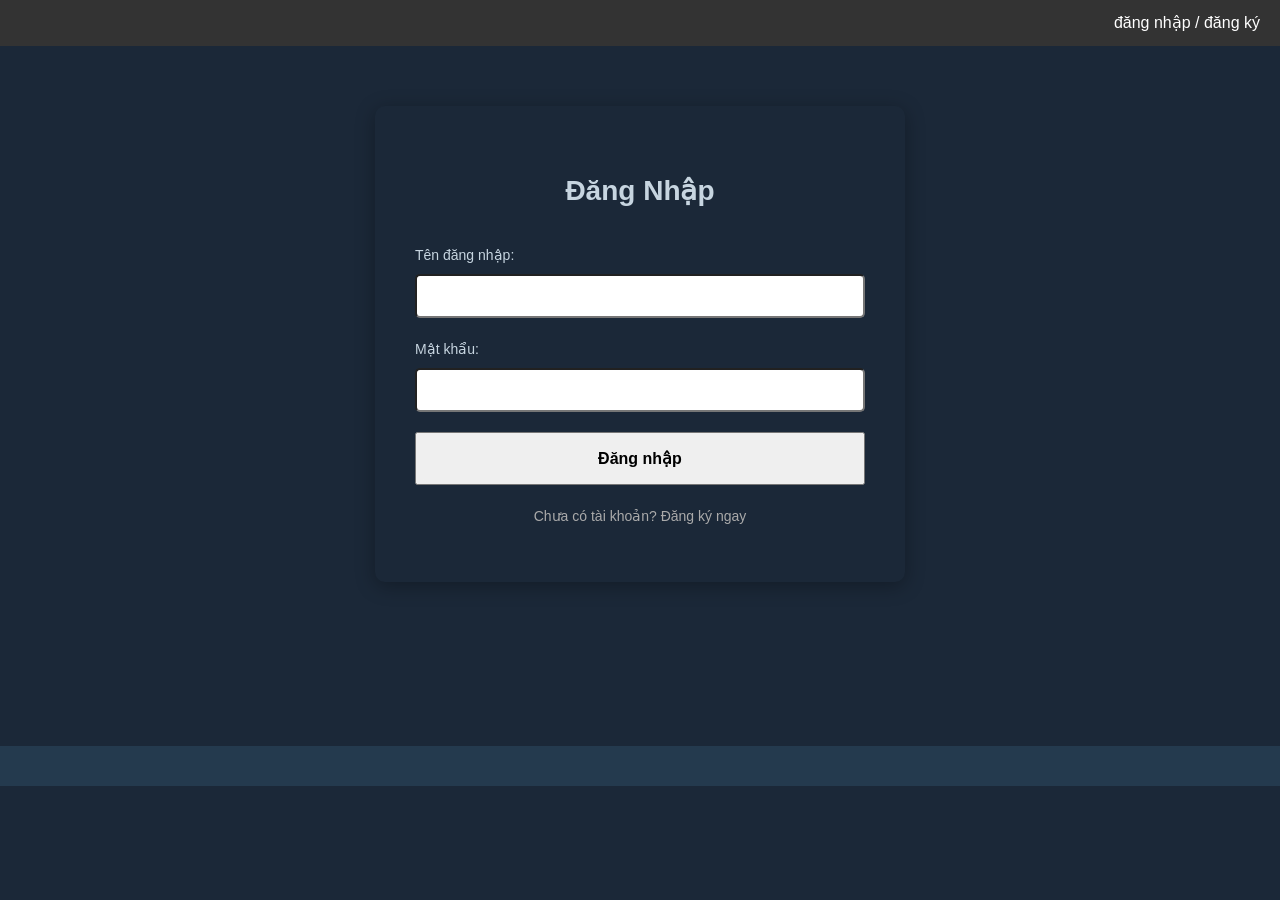
<file: login.html>
<!DOCTYPE html>
<html lang="vi">
<head>
    <meta charset="UTF-8">
    <meta name="viewport" content="width=device-width, initial-scale=1.0">
    <title>Đăng Nhập & Đăng Ký</title>
    <link rel="stylesheet" href="style.css">
    <style>
        body { background-color: #1b2838; color: #c7d5e0; }
        .game-card { background: rgba(0, 0, 0, 0.3); transition: transform 0.2s; }
        .game-card:hover { transform: scale(1.05); background: rgba(42, 71, 94, 0.6); }
        .btn-steam { background: linear-gradient(to right, #47bfff 5%, #1a44c2 60%); }

        .form-container {
            max-width: 450px;
            margin: 60px auto;
            background-color: #1b2838;
            padding: 40px;
            border-radius: 10px;
            box-shadow: 0 4px 20px rgba(0,0,0,0.3);
        }
        .form-container h2 {

            text-align: center;
            margin-bottom: 30px;
            font-size: 28px;
        }
        .form-container label {
            display: block;
            margin-bottom: 8px;
            font-size: 14px;
        }
        .form-container input[type="text"],
        .form-container input[type="password"],
        .form-container input[type="email"] {
            width: 100%;
            padding: 12px;
            margin-bottom: 20px;
            border-radius: 5px;
            color: white;
            box-sizing: border-box;
            font-size: 14px;
        }
        .form-container input[type="text"]:focus,
        .form-container input[type="password"]:focus,
        .form-container input[type="email"]:focus {
            outline: none;
        }
        .form-container input[type="submit"] {
            width: 100%;
            padding: 14px;
            border: none;
            border-radius: 5px;;
            font-size: 16px;
            font-weight: bold;
            cursor: pointer;
            transition: background-color 0.3s;
        }
        .toggle-form {
            text-align: center;
            margin-top: 20px;
            font-size: 14px;
            color: #aaa;
            cursor: pointer;
        }
        .toggle-form:hover {
            text-decoration: underline;
        }
        main {
            min-height: calc(100vh - 300px);
        }
    </style>
</head>
<body>
    <header>
        <div class="logo">
            <width="100px" height="100px">
        </div>
        <nav>
                <a href="./login.html">đăng nhập / đăng ký</a>
            </div>
        </nav>
    </header>

    <main>
        <div class="form-container">
            <div id="login-form">
                <h2>Đăng Nhập</h2>
                <div>
                    <label for="login-username">Tên đăng nhập:</label>
                    <input type="text" id="login-username" name="username" required style="color: #000;">
                </div>
                <div>
                    <label for="login-password">Mật khẩu:</label>
                    <input type="password" id="login-password" name="password" required style="color: #000;">
                </div>
                <button style="width: 100%"><input type="submit" value="Đăng nhập" class="login-btn" id="login-btn"></button>
                <p class="toggle-form" onclick="toggleToRegister()">Chưa có tài khoản? Đăng ký ngay</p>
            </div>

            <div id="register-form" style="display: none;">
                <h2>Đăng Ký</h2>
                <div>
                    <label for="reg-email">Email:</label>
                    <input type="email" id="reg-email" name="email" required style="color: #000;">
                </div>
                <div>
                    <label for="reg-username">Tên đăng nhập:</label>
                    <input type="text" id="reg-username" name="username" required style="color: #000;">
                </div>
                <div>
                    <label for="reg-password">Mật khẩu:</label>
                    <input type="password" id="reg-password" name="password" required style="color: #000;">
                </div>
                <button style="width: 100%"><input type="submit" value="Đăng ký tài khoản" class="register-btn" id="register-btn"></button>
                <p class="toggle-form" onclick="toggleToLogin()">Đã có tài khoản? Đăng nhập</p>
            </div>
        </div>
    </main>

    <footer>
    </footer>
    <script src="./login.js"></script>
</body>
</html>
</file>
<file: style.css>
body {
    font-family: Arial, sans-serif;
    margin: 0;
    padding: 0;
    background-color: #1a1a1a;
    color: #e0e0e0;
    line-height: 1.6;
}

header {
    background-color: #333;
    padding: 10px 20px;
    display: flex;
    justify-content: space-between;
    align-items: center;

}

nav {
    display: flex;
    flex-wrap: nowrap;
    align-items: center;
    gap: 10px;
}

nav a {
    color: white;
    text-decoration: none;
    white-space: nowrap;
}

.user-area {
    display: flex;
    gap: 10px;
    align-items: center;
}

.user-area button {
    margin-left: 10px;
    padding: 8px 12px;
    cursor: pointer;
    border: none;
    color: white;
    border-radius: 4px;
}

main {
    max-width: 1200px;
    margin: 20px auto;
    padding: 0 20px;
}

.featured-video h2, .game-section h2 {
    padding-bottom: 10px;
}

.video-container {
    margin-bottom: 20px;
}

.game-grid {
    display: grid;
    grid-template-columns: repeat(auto-fit, minmax(250px, 1fr));
    gap: 20px;
}

.game-card {
    background-color: #333;
    padding: 15px;
    border-radius: 5px;
    text-align: center;
    box-shadow:rgba(0, 0, 0, 0.3); transition: transform 0.2s;
}

.game-card img {
    width: 100%;
    height: auto;
    border-radius: 5px;
}

.price {
    font-weight: bold;
    color: #4da6ff;
    font-size: 1.2em;
}

.game-card button {
    background-color: #1b2838;
    color: white;
    border: none;
    padding: 10px;
    width: 100%;
    cursor: pointer;
    border-radius: 4px;
    margin-top: 10px;
}

.filter-bar {
    margin-bottom: 15px;
}

#genre {
    padding: 8px;
    background: rgba(42, 71, 94, 0.6);
    color: white;
}

footer {
    text-align: center;
    margin-top: 40px;
    padding: 20px;
    background: rgba(42, 71, 94, 0.6);
    font-size: 0.8em;
}

.game-card-premium img{
    width: 100%;
    height: 375px;
    border-radius: 5px;
}

.game-card-premium button {
    color: white;
    border: none;
    padding: 10px;
    width: 100%;
    cursor: pointer;
    border-radius: 4px;
    margin-top: 10px;
}
.game-card-premium{
    background-color: #333;
    padding: 15px;
    border-radius: 5px;
    text-align: center;
    box-shadow: 0 4px 8px rgba(0,0,0,0.2);
}
</file>
